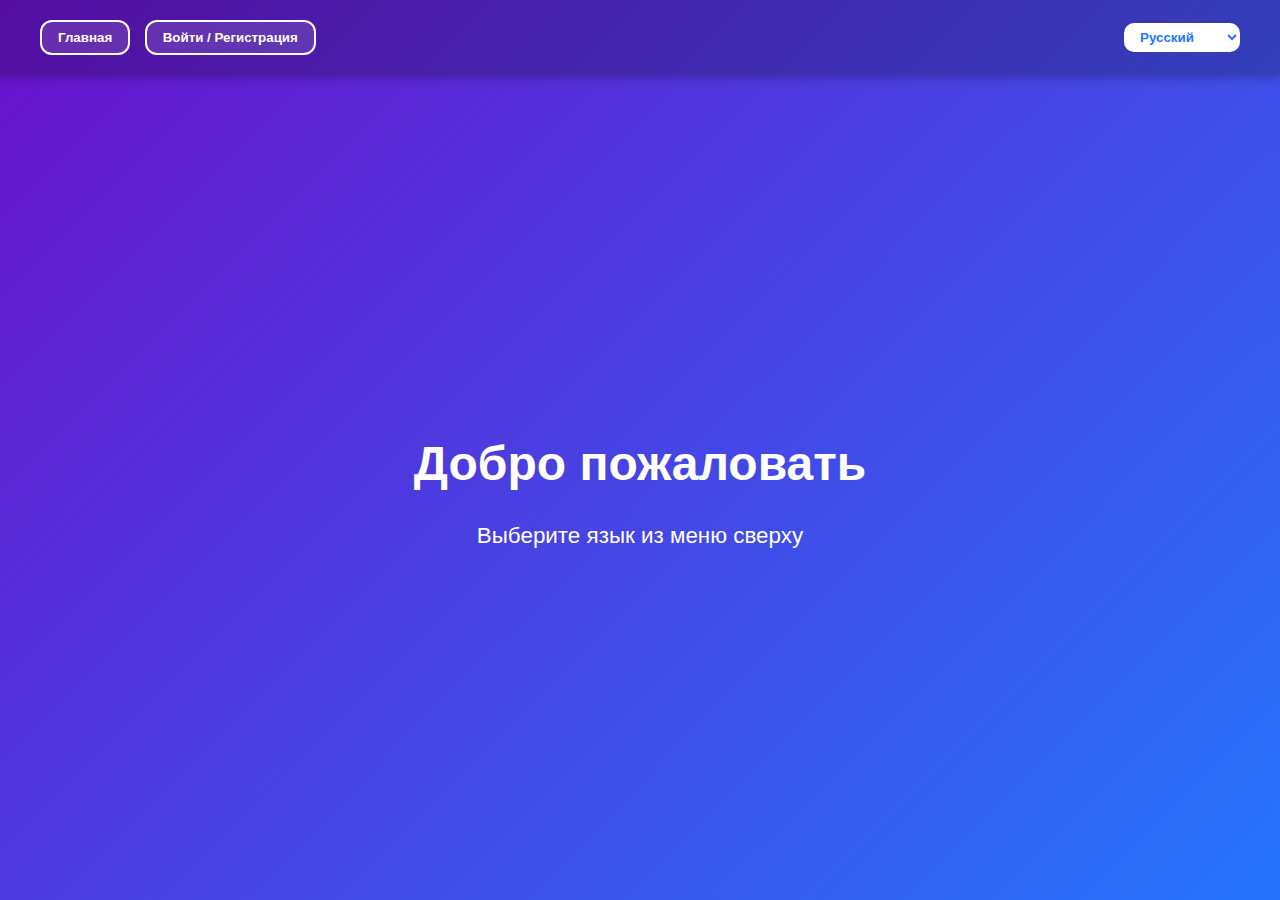
<file: index.html>
<!DOCTYPE html>
<html lang="ru">
<head>
  <meta charset="UTF-8" />
  <meta name="viewport" content="width=device-width, initial-scale=1" />
  <title>RayziShop</title>
  <style>
    body {
      margin: 0;
      font-family: 'Segoe UI', sans-serif;
      background: linear-gradient(135deg, #6a11cb 0%, #2575fc 100%);
      color: white;
      display: flex;
      flex-direction: column;
      min-height: 100vh;
    }

    header {
      display: flex;
      justify-content: space-between;
      align-items: center;
      padding: 20px 40px;
      background-color: rgba(0, 0, 0, 0.2);
      box-shadow: 0 4px 8px rgba(0, 0, 0, 0.2);
    }

    .left-buttons button {
      background: #ffffff20;
      border: 2px solid white;
      padding: 8px 16px;
      border-radius: 12px;
      color: white;
      font-weight: bold;
      cursor: pointer;
      margin-right: 10px;
      transition: all 0.3s ease;
    }

    .left-buttons button:hover {
      background: white;
      color: #2575fc;
    }

    #language {
      background: white;
      color: #2575fc;
      padding: 6px 12px;
      border-radius: 10px;
      border: none;
      font-weight: bold;
    }

    main {
      flex: 1;
      display: flex;
      flex-direction: column;
      align-items: center;
      justify-content: center;
      text-align: center;
      padding: 50px 20px;
    }

    h1 {
      font-size: 3rem;
      margin-bottom: 10px;
    }

    p {
      font-size: 1.4rem;
    }

    /* Модалка */
    #modal {
      position: fixed;
      inset: 0;
      background-color: rgba(0, 0, 0, 0.75);
      display: none;
      justify-content: center;
      align-items: center;
      z-index: 1000;
    }

    .modal-box {
      background: white;
      color: #333;
      padding: 30px;
      border-radius: 20px;
      width: 90%;
      max-width: 400px;
      text-align: left;
      animation: fadeInUp 0.4s ease;
    }

    @keyframes fadeInUp {
      from {
        opacity: 0;
        transform: translateY(40px);
      }
      to {
        opacity: 1;
        transform: translateY(0);
      }
    }

    .modal-box h2 {
      margin-top: 0;
      margin-bottom: 20px;
    }

    .modal-box input {
      width: 100%;
      padding: 12px;
      margin: 10px 0;
      border: 1px solid #ccc;
      border-radius: 10px;
    }

    .modal-box button {
      width: 100%;
      background: #2575fc;
      border: none;
      color: white;
      padding: 12px;
      border-radius: 10px;
      font-weight: bold;
      cursor: pointer;
      margin-top: 10px;
    }

    .modal-box .switch {
      text-align: center;
      margin-top: 15px;
    }

    .modal-box .switch a {
      color: #2575fc;
      text-decoration: none;
      font-weight: bold;
      cursor: pointer;
    }

    #profileBtn {
      position: fixed;
      top: 20px;
      right: 20px;
      width: 42px;
      height: 42px;
      background-color: white;
      color: #2575fc;
      border-radius: 50%;
      display: none;
      align-items: center;
      justify-content: center;
      font-weight: bold;
      box-shadow: 0 4px 12px rgba(0, 0, 0, 0.3);
      cursor: pointer;
      z-index: 1100;
    }
  </style>
</head>
<body>

<header>
  <div class="left-buttons">
    <button id="homeBtn">Главная</button>
    <button id="openModal">Войти / Регистрация</button>
  </div>
  <select id="language">
    <option value="ru">Русский</option>
    <option value="en">English</option>
    <option value="uk">Українська</option>
  </select>
</header>

<main>
  <h1 id="pageTitle">Добро пожаловать</h1>
  <p id="greetingText">Выберите язык из меню сверху</p>
</main>

<!-- Кнопка профиля -->
<button id="profileBtn" title="Личный кабинет">👤</button>

<!-- Модалка -->
<div id="modal">
  <div class="modal-box" id="authBox">
    <h2 id="formTitle">Регистрация</h2>
    <input type="text" id="name" placeholder="Имя">
    <input type="email" id="email" placeholder="Email">
    <input type="password" id="password" placeholder="Пароль">
    <button id="submitBtn">Зарегистрироваться</button>
    <div class="switch">
      <span id="switchText">Уже есть аккаунт? <a id="switchLink">Войти</a></span>
    </div>
  </div>
</div>

<script>
  const translations = {
    ru: {
      welcome: "Добро пожаловать",
      greeting: "Выберите язык из меню сверху",
      home: "Главная",
      register: "Регистрация",
      login: "Войти",
      already: "Уже есть аккаунт?",
      noAccount: "Нет аккаунта?",
      profile: "Личный кабинет"
    },
    en: {
      welcome: "Welcome",
      greeting: "Select a language from the menu above",
      home: "Home",
      register: "Register",
      login: "Log in",
      already: "Already have an account?",
      noAccount: "No account yet?",
      profile: "Profile"
    },
    uk: {
      welcome: "Ласкаво просимо",
      greeting: "Оберіть мову в меню зверху",
      home: "Головна",
      register: "Реєстрація",
      login: "Увійти",
      already: "Вже є акаунт?",
      noAccount: "Ще не має акаунту?",
      profile: "Профіль"
    }
  };

  let lang = 'ru';
  let isLoginMode = false;

  const languageSelect = document.getElementById('language');
  const homeBtn = document.getElementById('homeBtn');
  const pageTitle = document.getElementById('pageTitle');
  const greetingText = document.getElementById('greetingText');
  const modal = document.getElementById('modal');
  const openModalBtn = document.getElementById('openModal');
  const switchLink = document.getElementById('switchLink');
  const formTitle = document.getElementById('formTitle');
  const switchText = document.getElementById('switchText');
  const submitBtn = document.getElementById('submitBtn');
  const profileBtn = document.getElementById('profileBtn');

  function updateLangUI() {
    const t = translations[lang];
    pageTitle.textContent = t.welcome;
    greetingText.textContent = t.greeting;
    homeBtn.textContent = t.home;
    openModalBtn.textContent = t.login + " / " + t.register;
    updateFormText();
  }

  function updateFormText() {
    const t = translations[lang];
    formTitle.textContent = isLoginMode ? t.login : t.register;
    submitBtn.textContent = isLoginMode ? t.login : t.register;
    switchText.innerHTML = isLoginMode
      ? `${t.noAccount} <a id="switchLink"> ${t.register}</a>`
      : `${t.already} <a id="switchLink"> ${t.login}</a>`;
    bindSwitch();
  }

  function bindSwitch() {
    document.getElementById('switchLink').onclick = () => {
      isLoginMode = !isLoginMode;
      updateFormText();
    };
  }

  languageSelect.onchange = () => {
    lang = languageSelect.value;
    updateLangUI();
  };

  homeBtn.onclick = () => {
    updateLangUI();
  };

  openModalBtn.onclick = () => {
    modal.style.display = 'flex';
    isLoginMode = false;
    updateFormText();
  };

  modal.onclick = (e) => {
    if (e.target === modal) {
      modal.style.display = 'none';
    }
  };

  submitBtn.onclick = () => {
    const name = document.getElementById('name').value.trim();
    const email = document.getElementById('email').value.trim();
    const password = document.getElementById('password').value.trim();
    if (!email || !password || (!isLoginMode && !name)) return;

    if (isLoginMode) {
      const users = JSON.parse(localStorage.getItem('users') || '[]');
      const user = users.find(u => u.email === email && u.password === password);
      if (user) {
        localStorage.setItem('currentUser', JSON.stringify(user));
        modal.style.display = 'none';
        profileBtn.style.display = 'flex';
      } else {
        alert("Неверные данные");
      }
    } else {
      const users = JSON.parse(localStorage.getItem('users') || '[]');
      if (users.find(u => u.email === email)) {
        alert("Email уже используется!");
        return;
      }
      const newUser = { name, email, password, balance: 0 };
      users.push(newUser);
      localStorage.setItem('users', JSON.stringify(users));
      localStorage.setItem('currentUser', JSON.stringify(newUser));
      modal.style.display = 'none';
      profileBtn.style.display = 'flex';
    }
  };

  profileBtn.onclick = () => {
    window.location.href = 'dashboard.html'; // или покажи модалку профиля
  };

  updateLangUI();
</script>

</body>
</html>
</file>
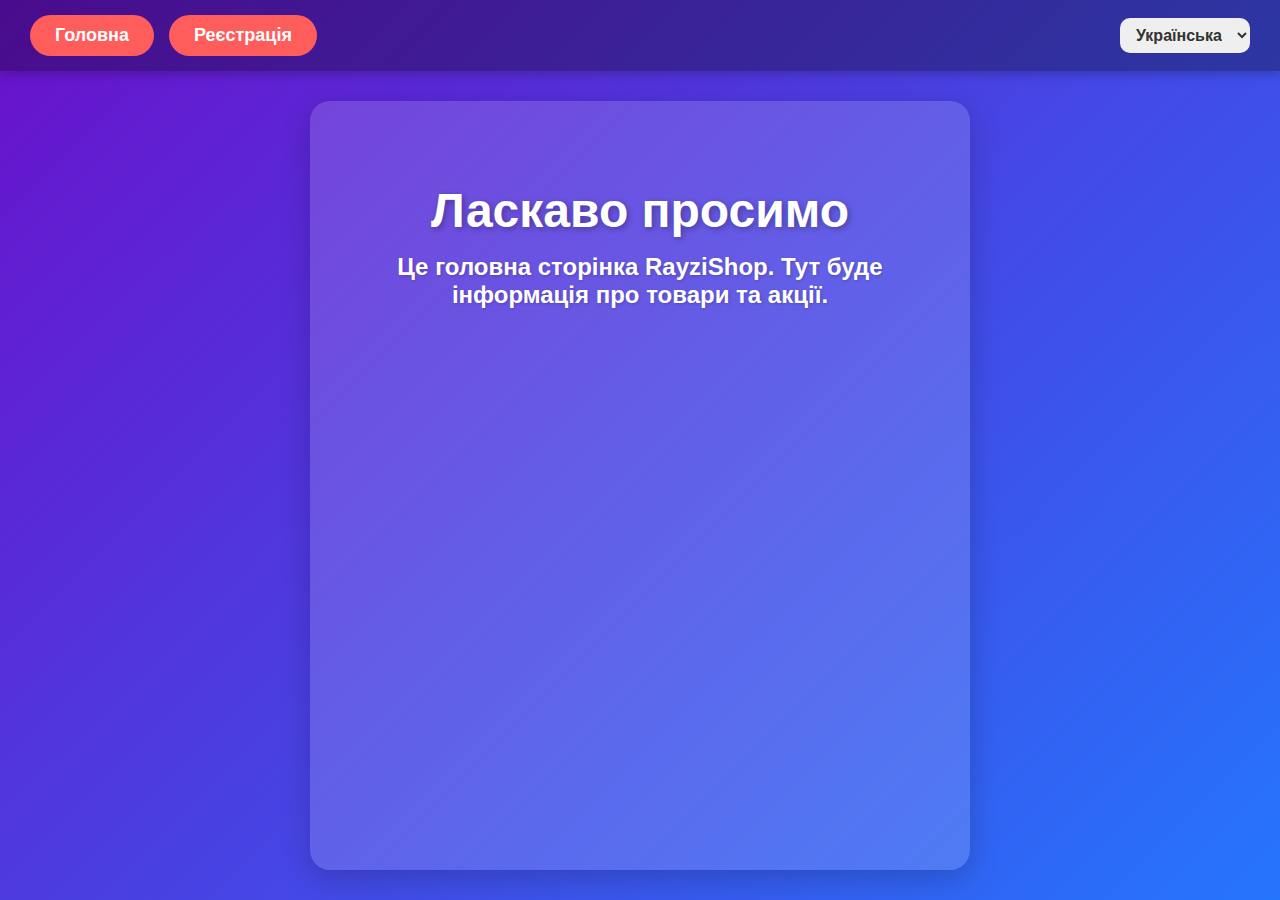
<file: home.html>
<!DOCTYPE html>
<html lang="en">
<head>
<meta charset="UTF-8" />
<meta name="viewport" content="width=device-width, initial-scale=1" />
<title>RayziShop — Главная</title>
<style>
  body {
    font-family: 'Segoe UI', Tahoma, Geneva, Verdana, sans-serif;
    background: linear-gradient(135deg, #6a11cb 0%, #2575fc 100%);
    margin: 0; padding: 0;
    color: #fff;
    min-height: 100vh;
    display: flex;
    flex-direction: column;
  }
  header {
    background-color: rgba(0,0,0,0.3);
    padding: 15px 30px;
    display: flex;
    align-items: center;
    justify-content: space-between;
    box-shadow: 0 4px 10px rgba(0,0,0,0.2);
  }
  .left-buttons {
    display: flex;
    gap: 15px;
  }
  .btn-home, .btn-register {
    background-color: #ff5c5c;
    border: none;
    border-radius: 30px;
    padding: 10px 25px;
    color: white;
    font-weight: 600;
    font-size: 18px;
    cursor: pointer;
    transition: background-color 0.3s ease;
  }
  .btn-home:hover, .btn-register:hover {
    background-color: #ff1f1f;
  }
  select#language {
    font-size: 16px;
    padding: 8px 12px;
    border-radius: 10px;
    border: none;
    cursor: pointer;
    font-weight: 600;
    color: #333;
  }
  main {
    flex-grow: 1;
    padding: 50px 30px;
    background: rgba(255 255 255 / 0.15);
    border-radius: 20px;
    margin: 30px auto;
    width: 90%;
    max-width: 600px;
    box-shadow: 0 8px 30px rgba(0,0,0,0.2);
    text-align: center;
  }
  h1 {
    font-size: 3em;
    margin-bottom: 15px;
    text-shadow: 2px 2px 6px rgba(0,0,0,0.3);
  }
  p.greeting {
    font-size: 1.5em;
    margin-top: 0;
    margin-bottom: 40px;
    font-weight: 600;
    text-shadow: 1px 1px 3px rgba(0,0,0,0.2);
  }
</style>
</head>
<body>

<header>
  <div class="left-buttons">
    <button class="btn-home" id="homeBtn">Главная</button>
    <button class="btn-register" id="registerBtn">Регистрация</button>
  </div>
  <select id="language" title="Выберите язык">
    <option value="ru">Русский</option>
    <option value="en">English</option>
    <option value="uk">Українська</option>
  </select>
</header>

<main>
  <h1 id="pageTitle">Добро пожаловать</h1>
  <p class="greeting" id="greetingText">Это главная страница RayziShop. Здесь будет информация о товарах и акциях.</p>
</main>

<script>
  const langSelect = document.getElementById('language');
  const pageTitle = document.getElementById('pageTitle');
  const greetingText = document.getElementById('greetingText');
  const homeBtn = document.getElementById('homeBtn');
  const registerBtn = document.getElementById('registerBtn');

  const translations = {
    ru: {
      welcome: "Добро пожаловать",
      greeting: "Это главная страница RayziShop. Здесь будет информация о товарах и акциях.",
      home: "Главная",
      register: "Регистрация"
    },
    en: {
      welcome: "Welcome",
      greeting: "This is the RayziShop main page. Here will be info about products and promotions.",
      home: "Home",
      register: "Register"
    },
    uk: {
      welcome: "Ласкаво просимо",
      greeting: "Це головна сторінка RayziShop. Тут буде інформація про товари та акції.",
      home: "Головна",
      register: "Реєстрація"
    }
  };

  let currentLang = 'uk';
  langSelect.value = currentLang;
  updateText(currentLang);

  langSelect.addEventListener('change', e => {
    currentLang = e.target.value;
    updateText(currentLang);
  });

  homeBtn.addEventListener('click', () => {
    // Уже на главной - можно обновить или показать уведомление
    alert(translations[currentLang].home + ' - ' + translations[currentLang].welcome);
  });

  registerBtn.addEventListener('click', () => {
    // Для регистрации можно сделать редирект или открыть модальное окно
    window.location.href = "index.html"; // или куда у тебя регистрация
  });

  function updateText(lang) {
    pageTitle.textContent = translations[lang].welcome;
    greetingText.textContent = translations[lang].greeting;
    homeBtn.textContent = translations[lang].home;
    registerBtn.textContent = translations[lang].register;
  }
</script>

</body>
</html>
</file>
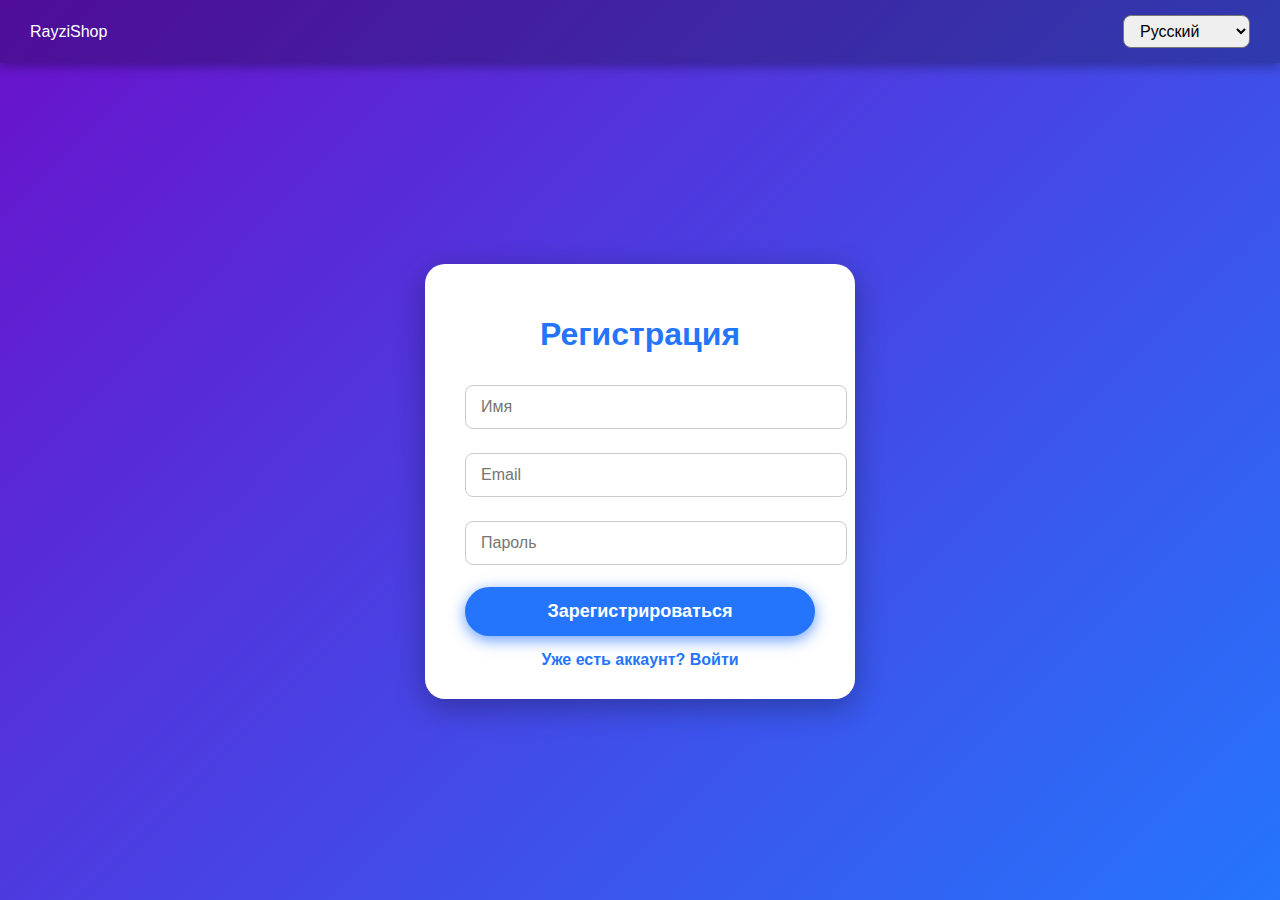
<file: register.html>
<!DOCTYPE html>
<html lang="ru">
<head>
<meta charset="UTF-8" />
<meta name="viewport" content="width=device-width, initial-scale=1" />
<title>RayziShop - Регистрация</title>
<style>
  body {
    margin: 0; padding: 0;
    font-family: 'Segoe UI', Tahoma, Geneva, Verdana, sans-serif;
    background: linear-gradient(135deg, #6a11cb 0%, #2575fc 100%);
    color: white;
    min-height: 100vh;
    display: flex;
    flex-direction: column;
  }
  header {
    background: rgba(0,0,0,0.25);
    padding: 15px 30px;
    display: flex;
    justify-content: space-between;
    align-items: center;
    box-shadow: 0 4px 10px rgba(0,0,0,0.3);
  }
  #language {
    border-radius: 8px;
    font-size: 16px;
    padding: 6px 12px;
    cursor: pointer;
  }
  #userCircle {
    width: 40px; height: 40px;
    border-radius: 50%;
    background: #2575fc;
    color: white;
    font-weight: bold;
    display: none;
    align-items: center;
    justify-content: center;
    cursor: pointer;
    margin-left: 15px;
    user-select: none;
    font-size: 18px;
  }
  main {
    flex-grow: 1;
    display: flex;
    justify-content: center;
    align-items: center;
    padding: 30px;
  }
  .form-container {
    background: white;
    color: #333;
    border-radius: 20px;
    padding: 30px 40px;
    width: 350px;
    box-shadow: 0 8px 30px rgba(0,0,0,0.3);
  }
  h1 {
    text-align: center;
    color: #2575fc;
    margin-bottom: 20px;
  }
  input {
    width: 100%;
    padding: 12px 15px;
    margin: 12px 0;
    border-radius: 8px;
    border: 1px solid #ccc;
    font-size: 16px;
  }
  button {
    width: 100%;
    padding: 14px 0;
    margin-top: 10px;
    background-color: #2575fc;
    color: white;
    border: none;
    border-radius: 25px;
    font-weight: 600;
    font-size: 18px;
    cursor: pointer;
    box-shadow: 0 4px 15px rgba(37,117,252,0.7);
    transition: background-color 0.3s ease;
  }
  button:hover {
    background-color: #1a52c0;
  }
  .toggle-link {
    margin-top: 15px;
    text-align: center;
    color: #2575fc;
    cursor: pointer;
    font-weight: 600;
  }
</style>
</head>
<body>

<header>
  <div>RayziShop</div>
  <div style="display:flex; align-items:center;">
    <select id="language" title="Выберите язык">
      <option value="ru" selected>Русский</option>
      <option value="en">English</option>
      <option value="uk">Українська</option>
    </select>
    <div id="userCircle"></div>
  </div>
</header>

<main>
  <div class="form-container">
    <h1 id="formTitle">Регистрация</h1>
    <div id="registerForm">
      <input type="text" id="regName" placeholder="Имя" />
      <input type="email" id="regEmail" placeholder="Email" />
      <input type="password" id="regPassword" placeholder="Пароль" />
      <button id="submitRegister">Зарегистрироваться</button>
      <div class="toggle-link" id="toLogin">Уже есть аккаунт? Войти</div>
    </div>
    <div id="loginForm" style="display:none;">
      <input type="email" id="loginEmail" placeholder="Email" />
      <input type="password" id="loginPassword" placeholder="Пароль" />
      <button id="submitLogin">Войти</button>
      <div class="toggle-link" id="toRegister">Нет аккаунта? Зарегистрироваться</div>
    </div>
  </div>
</main>

<script>
  const registerForm = document.getElementById('registerForm');
  const loginForm = document.getElementById('loginForm');
  const formTitle = document.getElementById('formTitle');
  const toLogin = document.getElementById('toLogin');
  const toRegister = document.getElementById('toRegister');
  const userCircle = document.getElementById('userCircle');

  function checkUser() {
    const currentUser = JSON.parse(localStorage.getItem('rayzishop_currentUser'));
    if(currentUser){
      userCircle.style.display = 'flex';
      userCircle.textContent = currentUser.name[0].toUpperCase();
    } else {
      userCircle.style.display = 'none';
    }
  }
  checkUser();

  userCircle.onclick = () => {
    window.location.href = 'dashboard.html';
  };

  toLogin.onclick = () => {
    registerForm.style.display = 'none';
    loginForm.style.display = 'block';
    formTitle.textContent = 'Вход';
  };
  toRegister.onclick = () => {
    loginForm.style.display = 'none';
    registerForm.style.display = 'block';
    formTitle.textContent = 'Регистрация';
  };

  const usersKey = 'rayzishop_users';

  document.getElementById('submitRegister').addEventListener('click', () => {
    const name = document.getElementById('regName').value.trim();
    const email = document.getElementById('regEmail').value.trim().toLowerCase();
    const password = document.getElementById('regPassword').value;

    if (!name || !email || !password) {
      alert('Пожалуйста, заполните все поля');
      return;
    }
    let users = JSON.parse(localStorage.getItem(usersKey)) || [];
    if(users.find(u => u.email === email)) {
      alert('Пользователь с таким email уже зарегистрирован');
      return;
    }
    users.push({ name, email, password, balance: 0, currency: 'USD' });
    localStorage.setItem(usersKey, JSON.stringify(users));
    alert('Регистрация прошла успешно! Теперь войдите в аккаунт.');
    document.getElementById('regName').value = '';
    document.getElementById('regEmail').value = '';
    document.getElementById('regPassword').value = '';
    toLogin.click();
  });

  document.getElementById('submitLogin').addEventListener('click', () => {
    const email = document.getElementById('loginEmail').value.trim().toLowerCase();
    const password = document.getElementById('loginPassword').value;
    if (!email || !password) {
      alert('Пожалуйста, заполните все поля');
      return;
    }
    let users = JSON.parse(localStorage.getItem(usersKey)) || [];
    const user = users.find(u => u.email === email && u.password === password);
    if(!user) {
      alert('Неверный email или пароль');
      return;
    }
    localStorage.setItem('rayzishop_currentUser', JSON.stringify(user));
    alert(`Добро пожаловать, ${user.name}!`);
    window.location.href = 'home.html';
  });
</script>

</body>
</html>
</file>
